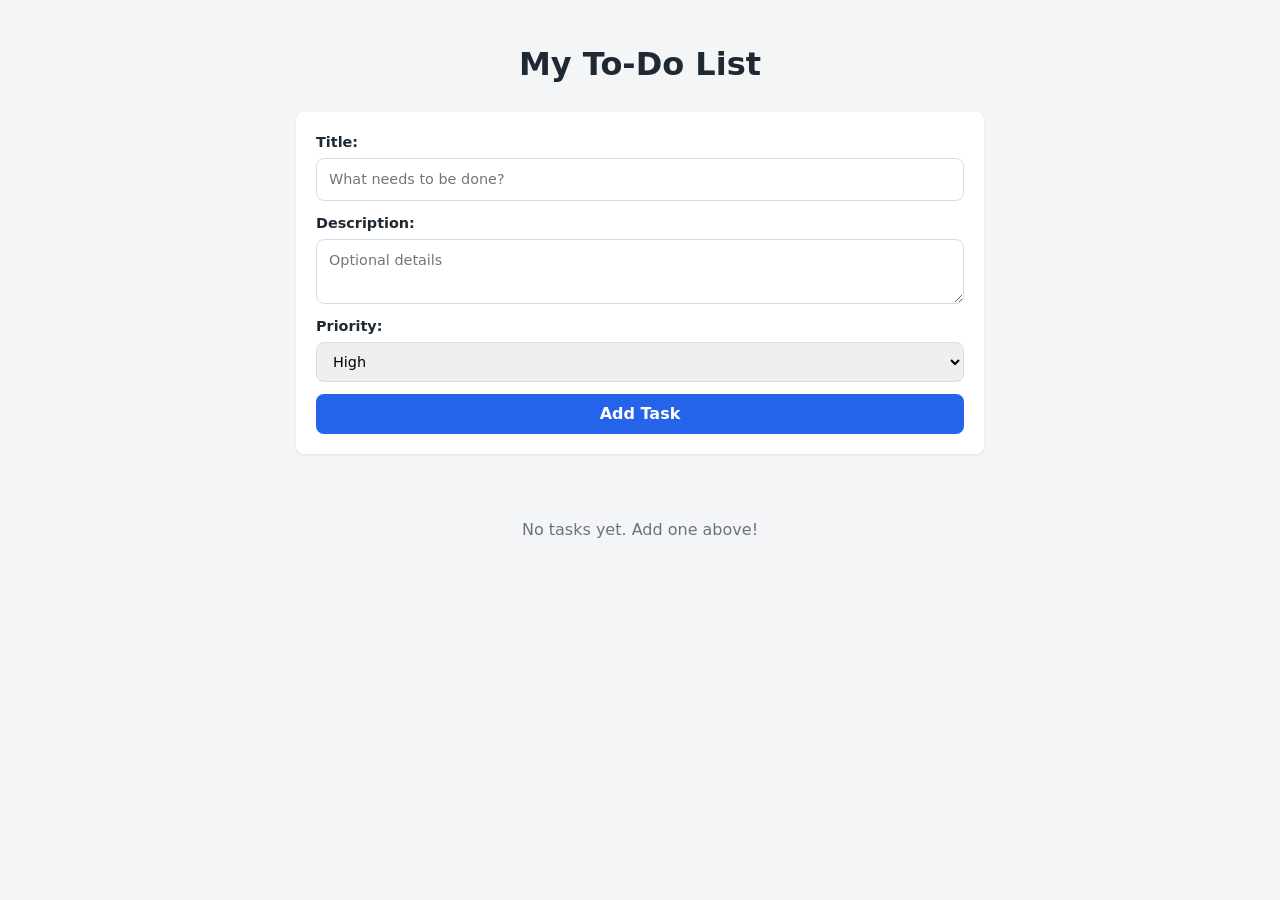
<file: src/index.html>
<!DOCTYPE html>
<!--
index.html - page structure of the To-Do List

This file only defines the layout: the task form and an empty task list.
styles.css controls the appearance, and app.js fills in the list and
handles all user actions (add, edit, delete, mark complete).
-->
<html lang="en">
<head>
    <meta charset="UTF-8">
    <!-- Makes the page scale correctly on phones (needed for the responsive design) -->
    <meta name="viewport" content="width=device-width, initial-scale=1.0">
    <title>My To-Do List</title>
    <link rel="stylesheet" href="styles.css">
</head>
<body>
    <main class="container">
        <h1>My To-Do List</h1>
        <!--
        Task form: used for adding a new task, and reused for editing.
        In edit mode, app.js fills in the fields, changes the button text
        to "Save Changes" and shows the Cancel button.
        The ids are used by app.js to find each element.
        -->
        <form id="task-form">
            <!-- Required, so the browser blocks an empty title; app.js also rejects titles of only spaces -->
            <label>Title:
                <input type="text" id="task-title" maxlength="200" placeholder="What needs to be done?" required>
            </label>

            <label>Description:
                <textarea id="task-description" maxlength="500" placeholder="Optional details"></textarea>
            </label>
 
            <label>Priority:
                <select id="task-priority">
                    <option value="high">High</option> 
                    <option value="medium">Medium</option> 
                    <option value="low">Low</option>        
                </select>
            </label>

            <button type="submit" id="submit-button">Add Task</button>
            <!-- type="button" so it doesn't submit the form; hidden until editing -->
            <button type="button" id="cancel-button" hidden>Cancel</button>
        </form>

        <!-- The tasks are added here by app.js (one <li> per task) -->
        <ul id="task-list"></ul>

        <!-- Shown by app.js only when there are no tasks -->
        <p id="empty-message">No tasks yet. Add one above!</p>
    </main>

    <!--
    Scripts are loaded at the end of the body, so the elements above
    already exist when they run. tasks.js must load first, because
    app.js uses its functions.
    -->
    <script src="tasks.js"></script>
    <script src="app.js"></script>
</body>
</html>
</file>
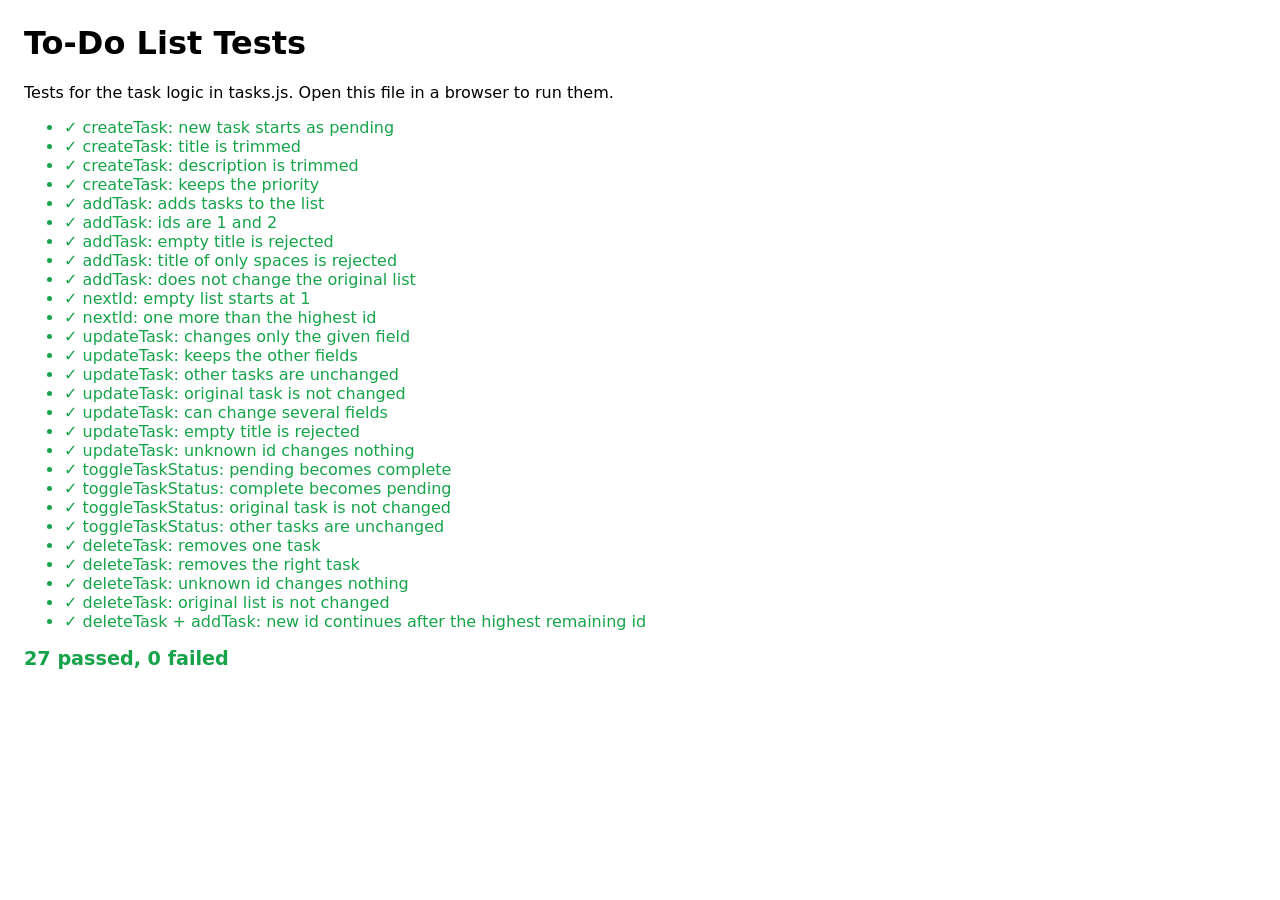
<file: src/tests.html>
<!DOCTYPE html>
<html lang="en">
<head>
    <meta charset="UTF-8">
    <meta name="viewport" content="width=device-width, initial-scale=1.0">
    <title>To-Do List Tests</title>
    <style>
        body {font-family: system-ui, sans-serif; margin: 24px; }
        .pass {color: #16a34a; }
        .fail { color: #dc2626; font-weight: bold; }
        #summary {font-size: 1.2rem; font-weight: bold; margin-top: 16px;}
    </style>
</head>
<body>
    <h1>To-Do List Tests</h1>
    <p>Tests for the task logic in tasks.js. Open this file in a browser to run them.</p>
    <ul id="results"></ul>
    <p id="summary"></p>

    <script src="tasks.js"></script>
    <script>
        /*
        tests.html - automatic tests for tasks.js

        Each test calls a function from tasks.js with known input and checks
        the result against the expected value. Results are shown on the page
        as pass (green) or fail (red), with a summary at the end.
        Only tasks.js is tested, because it contains all the task logic and
        does not depend on the page.
        */

        const results = document.getElementById("results");
        let passed = 0;
        let failed = 0;

        /*
        Records one test result on the page.
        Values are compared as JSON text, so arrays and objects are compared
        by their contents rather than by reference.
        */

        function check(description, actual, expected) {
            const ok = JSON.stringify(actual) === JSON.stringify(expected);
            const line = document.createElement("li");

            if(ok) {
                passed++;
                line.className = "pass";
                line.textContent = "✓ " + description;
            }else{
                failed++;
                line.className = "fail";
                line.textContent = "✗ " + description +
                    " - expected " + JSON.stringify(expected) +
                    ", got " + JSON.stringify(actual);
            }
            results.appendChild(line);
        }

        // ---------- createTask ----------
        const created = createTask(1, "Buy milk  ", "  2 litres ", "high");
        check("createTask: new task starts as pending", created.status, "pending");
        check("createTask: title is trimmed", created.title, "Buy milk");
        check("createTask: description is trimmed", created.description, "2 litres");
        check("createTask: keeps the priority", created.priority, "high");

        // ---------- addTask ----------
        let list=[];
        list = addTask(list, "Buy milk", "2 litres", "high");
        list = addTask(list, "Call Mum", "", "medium");
        check("addTask: adds tasks to the list", list.length, 2);
        check("addTask: ids are 1 and 2", [list[0].id, list[1].id], [1, 2]);

        const beforeEmpty = list;
        check("addTask: empty title is rejected", addTask(list, "", "", "low"), beforeEmpty);
        check("addTask: title of only spaces is rejected", addTask(list, "   ", "", "low"), beforeEmpty);

        const original = [];
        addTask(original, "Test", "", "low");
        check("addTask: does not change the original list", original.length, 0);

        // ---------- nextId ----------
        check("nextId: empty list starts at 1", nextId([]), 1);
        check("nextId: one more than the highest id",
            nextId([{ id: 3 }, { id: 7 }, { id: 5 }]), 8);

        // ---------- updateTask ----------
        let updated = updateTask(list, 1, { priority: "low" });
        check("updateTask: changes only the given field", updated[0].priority, "low");
        check("updateTask: keeps the other fields", updated[0].title, "Buy milk");
        check("updateTask: other tasks are unchanged", updated[1], list[1]);
        check("updateTask: original task is not changed", list[0].priority, "high");

        updated = updateTask(list, 1, { title: "Buy bread", description: "Wholemeal" });
        check("updateTask: can change several fields",
            [updated[0].title, updated[0].description], ["Buy bread", "Wholemeal"]);

        check("updateTask: empty title is rejected",
            updateTask(list, 1, { title: "   " }), list);
        check("updateTask: unknown id changes nothing",
            updateTask(list, 99, { title: "X" }), list);


        // ---------- toggleTaskStatus ----------

        let toggled = toggleTaskStatus(list, 1);
        check("toggleTaskStatus: pending becomes complete", toggled[0].status, "complete");
        toggled = toggleTaskStatus(toggled, 1);
        check("toggleTaskStatus: complete becomes pending", toggled[0].status, "pending");
        check("toggleTaskStatus: original task is not changed", list[0].status, "pending");
        check("toggleTaskStatus: other tasks are unchanged",
            toggleTaskStatus(list, 1)[1].status, "pending");
        
        // ---------- deleteTask ----------
        const afterDelete = deleteTask(list, 1);
        check("deleteTask: removes one task", afterDelete.length, 1);
        check("deleteTask: removes the right task", afterDelete[0].title, "Call Mum");
        check("deleteTask: unknown id changes nothing", deleteTask(list, 99), list);
        check("deleteTask: original list is not changed", list.length, 2);

        const renumbered = addTask(afterDelete, "New task", "", "low");
        check("deleteTask + addTask: new id continues after the highest remaining id",
            renumbered[1].id, 3);
        
        // ---------- Summary ----------
        document.getElementById("summary").textContent = 
            passed + " passed, " + failed + " failed";
        document.getElementById("summary").className = failed === 0 ? "pass" :"fail";
    </script>
</body>
</html>
</file>
<file: src/styles.css>
/*
styles.css - appearance of the To-Do List

Colours are defined once as variables (below), so the whole theme can
be changed in one place.
Priority is shown in two ways: a coloured badge and a coloured left
edge on each task. Completed tasks are faded and crossed out.
*/

:root{
    --color-background:      #f4f5f7;
    --color-card:           #ffffff;
    --color-text:           #1f2933;
    --color-muted:          #6b7280;
    --color-border:         #d9dde3;
    --color-primary:        #2563eb;
    --color-primary-dark:   #1d4ed8;
    --color-danger:         #dc2626;

    --color-high:   #dc2626;   /* red   */
    --color-medium: #d97706;   /* amber */
    --color-low:    #16a34a;   /* green */

    --radius: 8px;
}

/* ---------- Base ---------- */

* {
    box-sizing: border-box; /* padding is included in an element's width */
}

body{
    margin: 0;
    font-family: system-ui, -apple-system, 'Segoe UI', Roboto, sans-serif;
    background: var(--color-background);
    color: var(--color-text);
    line-height: 1.5;
}

[hidden] {
    display: none !important;
}

.container {
    max-width: 720px;   /* keeps lines readable on wide screens */
    margin: 40px auto;
    padding: 0 16px;
}

h1{
    margin: 0 0 24px;
    text-align: center;
}

/* ---------- Form ---------- */
#task-form{
    display: flex;
    flex-direction: column; /* stack the fields vertically */
    gap: 12px;
    background: var(--color-card);
    padding: 20px;
    border-radius: var(--radius);
    box-shadow: 0 1px 3px rgba(0,0,0,0.08);
    margin-bottom: 24px;
}

#task-form label{
    display: flex;
    flex-direction: column;
    gap: 4px;
    font-weight: 600;
    font-size: 0.9rem;
}

#task-form input,
#task-form textarea,
#task-form select{
    font: inherit;
    font-weight: normal;
    padding: 10px 12px;
    border: 1px solid var(--color-border);
    border-radius: var(--radius);
}

#task-form textarea{
    resize: vertical;   /* allow resizing up/down only */
}

/* Visible outline when a field is selected (important for keyboard users) */
#task-form input:focus,
#task-form textarea:focus,
#task-form select:focus{
    outline: 2px solid var(--color-primary);
    outline-offset: 1px;
    border-color: var(--color-primary);
}

/* ---------- Buttons ---------- */
button {
    font: inherit;
    cursor: pointer;
    border: none;
    border-radius: var(--radius);
    padding: 8px 14px;
}

#submit-button {
    background: var(--color-primary);
    color: white;
    font-weight: 600;
}

#submit-button:hover{
    background: var(--color-primary-dark);
}

#cancel-button {
    background: transparent;
    color: var(--color-muted);
    border: 1px solid var(--color-border);
}

.edit-button {
    background: #e5e7eb;
    color: var(--color-text);
}

.delete-button {
    background: transparent;
    color: var(--color-danger);
    border: 1px solid var(--color-danger);
}

.delete-button:hover {
    background: var(--color-danger);
    color: white;
}

button:focus-visible{
    outline: 2px solid var(--color-primary);
    outline-offset: 2px;
}

/* ---------- Task list ---------- */
#task-list {
    list-style: none;   /* remove the bullet points */
    margin: 0;
    padding: 0;
    display: flex;
    flex-direction: column;
    gap: 12px;
}

.task {
    display: flex;
    align-items: flex-start;
    gap: 12px;
    background: var(--color-card);
    padding: 16px;
    border-radius: var(--radius);
    border-left: 5px solid var(--color-border); /* coloured by priority below */
    box-shadow: 0 1px 3px rgba(0,0,0,0.08);
}

.task input[type="checkbox"]{
    width: 20px;
    height: 20px;
    margin-top: 4px;
    cursor: pointer;
    flex-shrink: 0;
}

.task-content {
    flex:1;
    min-width: 0;
}

.task-content h3 {
    margin: 0;
    font-size: 1.05rem;
    overflow-wrap: anywhere;
}

.task-content p{
    margin: 4px 0 0;
    color: var(--color-muted);
    overflow-wrap: anywhere;
    white-space: pre-line;  /* keep line breaks typed in the description */
}

.task-actions {
    display: flex;
    align-items: center;
    gap: 8px;
    flex-shrink: 0;
}

/* ---------- Priority ---------- */
.priority{
    font-size: 0.75rem;
    font-weight: 700;
    text-transform: uppercase;
    letter-spacing: 0.04em;
    color: white;
    padding: 3px 10px;
    border-radius: 999px;   /* pill shape */
}

.priority-high {
    background: var(--color-high);
}

.priority-medium {
    background: var(--color-medium);
}

.priority-low {
    background: var(--color-low);
}

.priority-border-high {
    border-left-color: var(--color-high);
}

.priority-border-medium {
    border-left-color: var(--color-medium);
}

.priority-border-low {
    border-left-color: var(--color-low);
}

/* ---------- Completed tasks ---------- */

.task.completed {
    opacity: 0.6;
}

.task.completed h3 {
    text-decoration: line-through;
    color: var(--color-muted);
}

/* ---------- Empty state ---------- */
#empty-message {
    text-align: center;
    color: var(--color-muted);
    padding: 24px;
}

/* ---------- Animations ---------- */
/*
Animations give feedback on what just changed. Only the task that
changed is animated (app.js adds the class to that one task), because
renderTasks() rebuilds the whole list on every change.
*/

/* Buttons change colour smoothly on hover */
button {
    transition: background-color 0.2s ease, color 0.2s ease;
}

@keyframes task-enter {
    from {opacity: 0; transform: translateY(-10px);}
    to {opacity: 1; transform: translateY(0);}
}

.task-enter{
    animation: task-enter 0.3s ease-out;
}

/* A task that was just completed or edited briefly glows */
@keyframes task-changed{
    0% {box-shadow: 0 0 0 3px rgba(37, 99, 235, 0.4);}
    100% {box-shadow: 0 1px 3px rgba(0, 0, 0, 0.08);}
}

.task-changed {
    animation: task-changed 0.6s ease-out;
}

/* A deleted task fades and slides out before it is removed */
@keyframes task-leave {
    to {opacity: 0; transform: translateX(20px);}
}

.task-leave {
    animation: task-leave 0.25s ease-in forwards;
}

/*
Respect the user's system setting to reduce motion (some people get
dizzy or distracted by animations). Animations are shortened to almost
nothing rather than removed, so the "animationend" event that the
delete button waits for still fires.
*/
@media (prefers-reduced-motion: reduce) {
    *,
    *::before,
    *::after {
        animation-duration: 0.01ms !important;
        transition-duration: 0.01ms !important;
    }
}

/* ---------- Responsive design (small screens) ---------- */
/*
On screens 600px wide or less (most phones), the layout is adjusted:
- less empty space around the page
- each task's badge and buttons move onto their own line below the
  title, so the title keeps the full width
- buttons become larger and easier to tap with a finger
*/

@media (max-width: 600px){
    .container {
        margin: 16px auto;
        padding: 0 12px;
    }

    h1 {
        font-size: 1.6rem;
        margin-bottom: 16px;
    }

    #task-form{
        padding: 16px;
    }

    /* Allow the task's parts to wrap onto several lines */
    .task {
        flex-wrap: wrap;
    }

    /* Move the badge and buttons below the title, full width */
    .task-actions {
        width: 100%;
        padding-left: 36px; /* line up with the title: 24px checkbox + 12px gap */
    }

    /* Push Edit and Delete to the right, keeping the badge on the left */
    .edit-button {
        margin-left: auto;
    }
    
    /* Bigger tap targets for fingers */
    button {
        padding: 10px 16px;
    }

    .task input[type="checkbox"]{
        width: 24px;
        height: 24px;
    }
}
</file>
